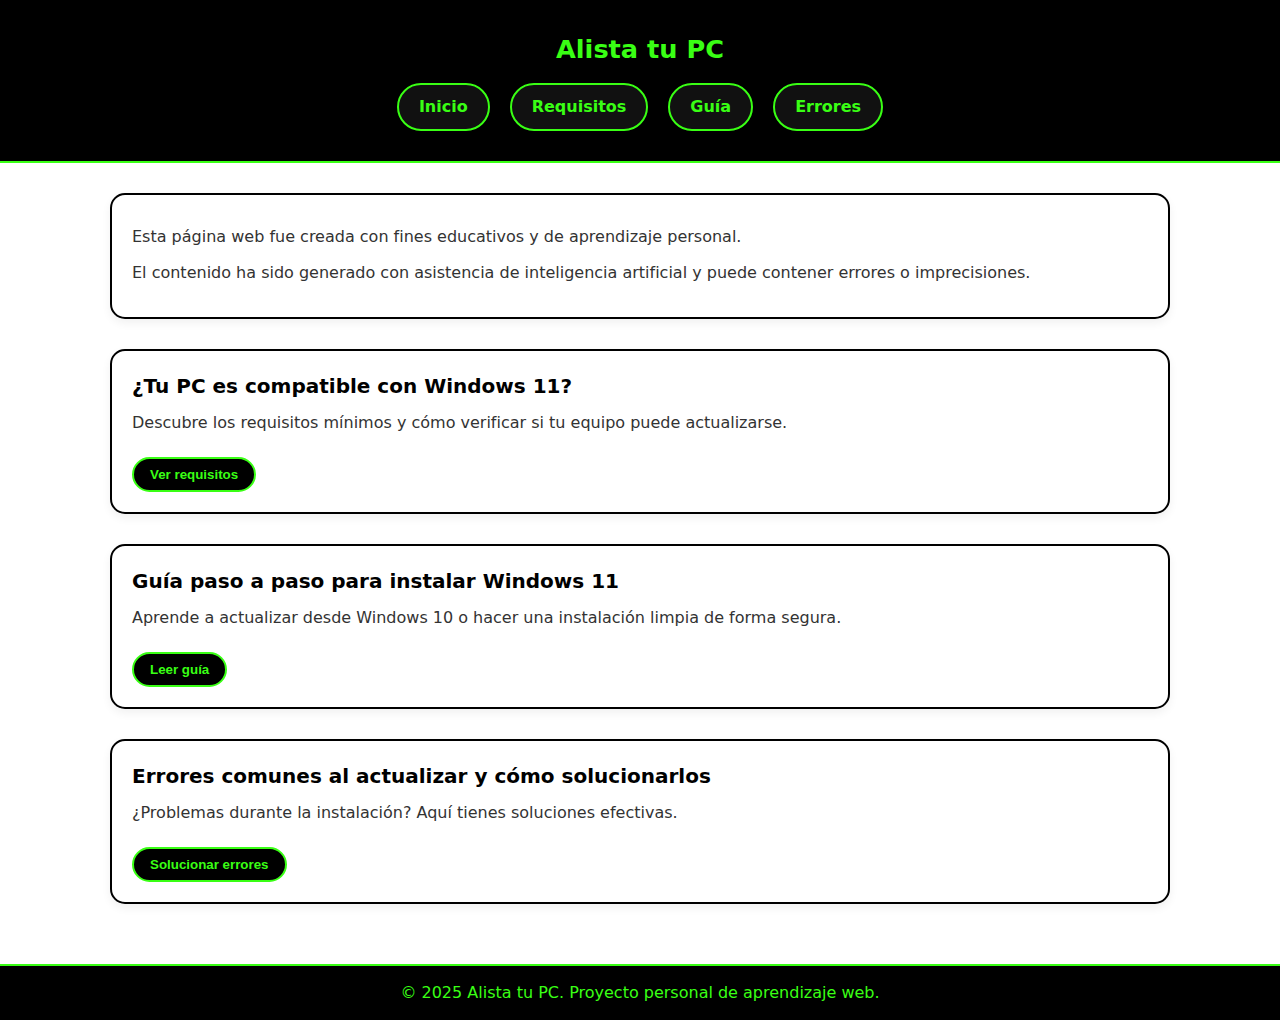
<file: index.html>
<!DOCTYPE html>
<html lang="es">
<head>
  <meta charset="UTF-8" />
  <meta name="viewport" content="width=device-width, initial-scale=1.0"/>
  <title>Alista tu PC</title>
  <meta name="description" content="Guía práctica para preparar tu PC e instalar Windows 11. Proyecto educativo." />
  <link rel="icon" href="favicon.png" />
  <link rel="stylesheet" href="style.css" />
</head>
<body>

  <header>
    <div class="header-inner">
      <h1>Alista tu PC</h1>
      <nav>
        <ul>
          <li><a id="btn-inicio" href="#" role="button">Inicio</a></li>
          <li><a href="#requisitos">Requisitos</a></li>
          <li><a href="#guia">Guía</a></li>
          <li><a href="#errores">Errores</a></li>
        </ul>
      </nav>
    </div>
  </header>

  <main>
    <section class="articulo" id="inicio" aria-hidden="true">
      <h2 id="saludo"></h2>
      <p>Esta página web fue creada con fines educativos y de aprendizaje personal.</p>
      <p>El contenido ha sido generado con asistencia de inteligencia artificial y puede contener errores o imprecisiones.</p>
    </section>

    <section class="articulo" id="requisitos">
      <h2>¿Tu PC es compatible con Windows 11?</h2>
      <p>Descubre los requisitos mínimos y cómo verificar si tu equipo puede actualizarse.</p>
      <button class="cta" id="btn-requisitos" aria-controls="detalle-requisitos" aria-expanded="false">Ver requisitos</button>
      <div class="detalle" id="detalle-requisitos" hidden>
        <p><strong>Requisitos mínimos:</strong> CPU 1 GHz (2+ núcleos), 4 GB de RAM, 64 GB de almacenamiento, TPM 2.0, UEFI con arranque seguro, DirectX 12/WDDM 2.0.</p>
        <p><strong>Verificación:</strong> Usa PC Health Check o Configuración → Sistema → Acerca de.</p>
      </div>
    </section>

    <section class="articulo" id="guia">
      <h2>Guía paso a paso para instalar Windows 11</h2>
      <p>Aprende a actualizar desde Windows 10 o hacer una instalación limpia de forma segura.</p>
      <button class="cta" id="btn-guia" aria-controls="detalle-guia" aria-expanded="false">Leer guía</button>
      <div class="detalle" id="detalle-guia" hidden>
        <p><strong>1. Verificar requisitos:</strong> Comprueba CPU, RAM, almacenamiento, TPM 2.0, UEFI, DirectX 12, pantalla HD, Internet y cuenta Microsoft.</p>
        <p><strong>2. Hacer copia de seguridad:</strong> Respalda archivos y configuraciones en OneDrive, Google Drive o disco externo.</p>
        <p><strong>3. Elegir método de instalación:</strong> Actualiza desde Windows 10, usa el Asistente de Windows 11 o prepara un USB booteable.</p>
        <p><strong>4. Crear USB booteable:</strong> Descarga la Herramienta de creación de medios, conecta USB de ≥ 8 GB y sigue los pasos.</p>
        <p><strong>5. Arrancar desde USB:</strong> Entra en BIOS/UEFI, elige USB como primer dispositivo de arranque y reinicia.</p>
        <p><strong>6. Seguir asistente:</strong> Haz clic en “Instalar ahora”, omite clave, selecciona edición, acepta términos y elige “Personalizada” para instalación limpia.</p>
        <p><strong>7. Configuración inicial:</strong> Conéctate a la red, inicia sesión con cuenta Microsoft, configura PIN/Windows Hello y ajustes de privacidad.</p>
        <p><strong>8. Activar Windows 11:</strong> Ve a Configuración → Activación e introduce tu clave de producto para desbloquear todas las funciones.</p>
      </div>
    </section>

    <section class="articulo" id="errores">
      <h2>Errores comunes al actualizar y cómo solucionarlos</h2>
      <p>¿Problemas durante la instalación? Aquí tienes soluciones efectivas.</p>
      <button class="cta" id="btn-errores" aria-controls="detalle-errores" aria-expanded="false">Solucionar errores</button>
      <div class="detalle" id="detalle-errores" hidden>
        <p><strong>TPM:</strong> Actívalo en BIOS/UEFI bajo “Seguridad”.</p>
        <p><strong>CPU no soportada:</strong> Revisa la lista oficial o actualiza tu procesador.</p>
        <p><strong>Espacio insuficiente:</strong> Elimina temporales o usa la herramienta de limpieza de disco.</p>
        <p><strong>Instalación atascada:</strong> Reinicia y prueba de nuevo con un USB de instalación.</p>
      </div>
    </section>
  </main>

  <footer>
    <p>&copy; 2025 Alista tu PC. Proyecto personal de aprendizaje web.</p>
  </footer>

  <script src="script.js"></script>
</body>
</html>
</file>
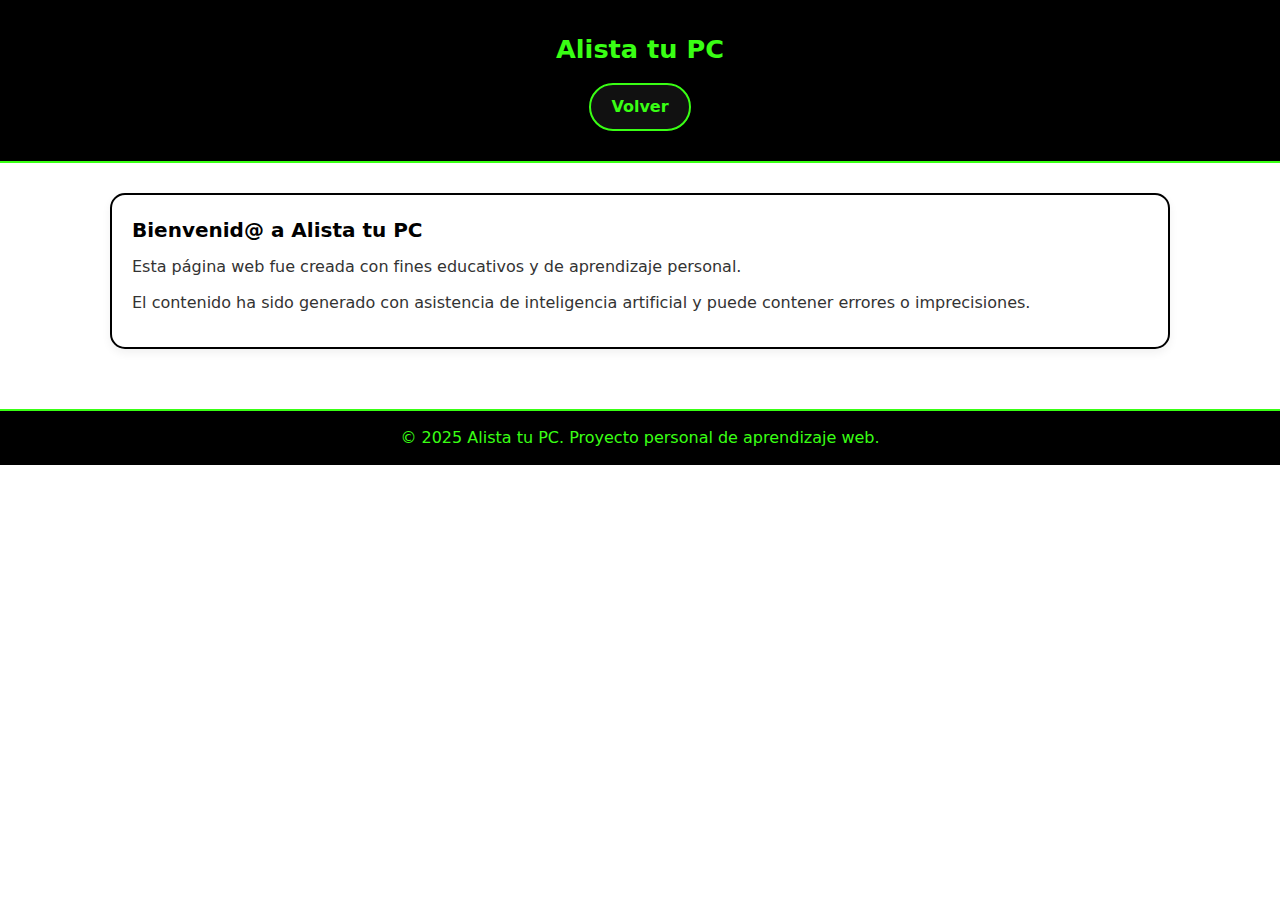
<file: bienvenido.html>
<!DOCTYPE html>
<html lang="es">
<head>
  <meta charset="UTF-8" />
  <meta name="viewport" content="width=device-width, initial-scale=1.0"/>
  <title>Bienvenid@ — Alista tu PC</title>
  <meta name="description" content="Bienvenid@ a Alista tu PC. Introducción y objetivo del proyecto." />
  <link rel="icon" href="favicon.png" />
  <link rel="stylesheet" href="style.css" />
</head>
<body>

  <header>
    <div class="header-inner">
      <h1>Alista tu PC</h1>
      <nav aria-label="Menú principal">
        <ul>
          <li><a href="index.html">Volver</a></li>
        </ul>
      </nav>
    </div>
  </header>

  <main>
    <section class="articulo">
      <h2>Bienvenid@ a Alista tu PC</h2>
      <p>Esta página web fue creada con fines educativos y de aprendizaje personal.</p>
      <p>El contenido ha sido generado con asistencia de inteligencia artificial y puede contener errores o imprecisiones.</p>
    </section>
  </main>

  <footer>
    <p>&copy; 2025 Alista tu PC. Proyecto personal de aprendizaje web.</p>
  </footer>
  
<link rel="stylesheet" href="style.css" />
</body>
</file>
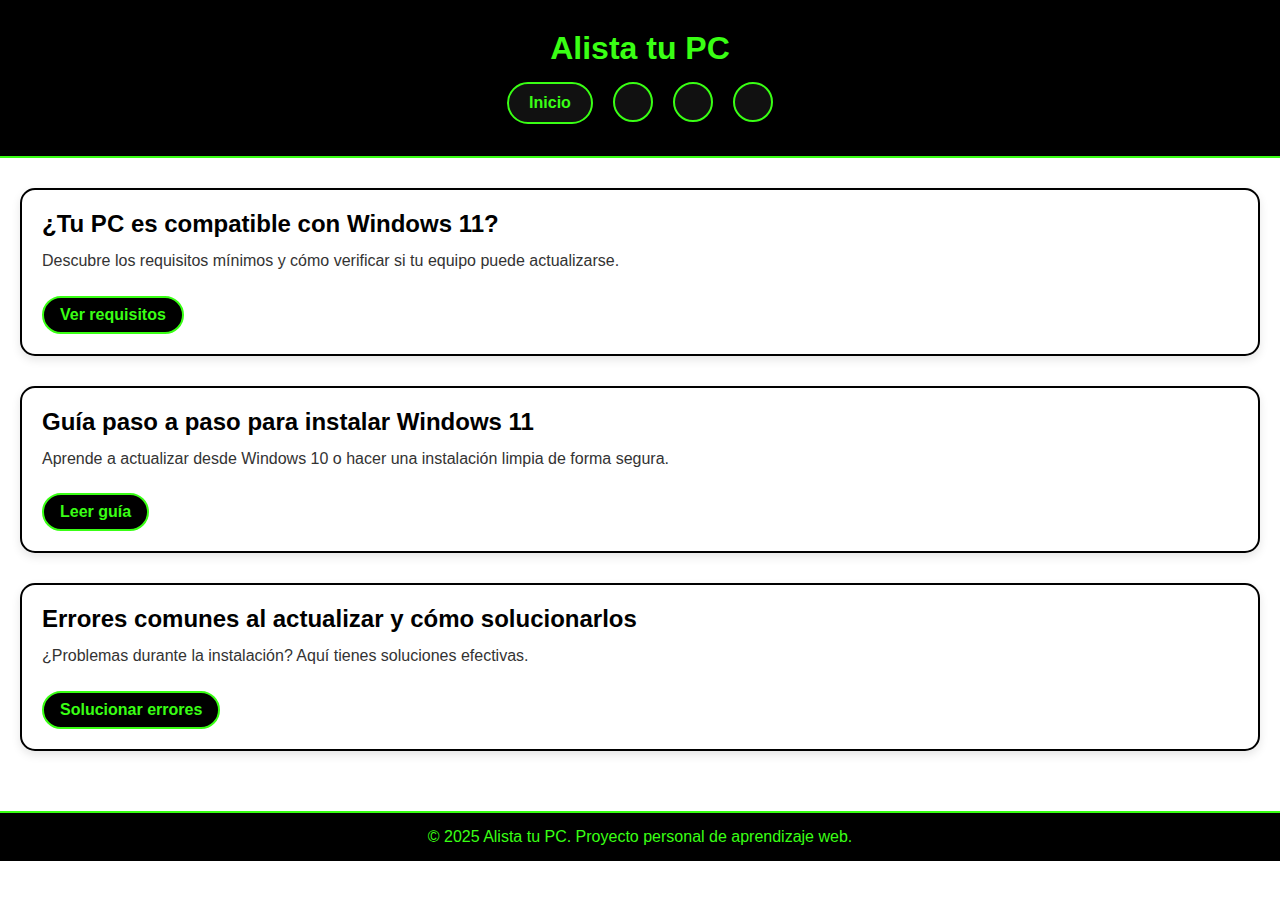
<file: index 3.html>
<!DOCTYPE html>
<html lang="es">
<head>
  <meta charset="UTF-8" />
  <meta name="viewport" content="width=device-width, initial-scale=1.0"/>
  <title>Alista tu PC</title>
  <style>
    /* Reset y tipografía */
    * {
      box-sizing: border-box;
      margin: 0;
      padding: 0;
    }
    body {
      font-family: 'Segoe UI', sans-serif;
      background-color: #fff;
      color: #111;
    }

    /* Header y navegación */
    header {
      background-color: #000;
      color: #39ff14;
      padding: 30px 20px;
      text-align: center;
      border-bottom: 2px solid #39ff14;
    }
    nav ul {
      list-style: none;
      display: flex;
      justify-content: center;
      gap: 20px;
      margin-top: 15px;
    }
    /* Botones de navegación */
    nav a {
      display: inline-block;
      background-color: #111;
      color: #39ff14;
      text-decoration: none;
      font-weight: bold;
      padding: 10px 20px;
      border: 2px solid #39ff14;
      border-radius: 25px;
      transition: background-color 0.3s, color 0.3s;
    }
    nav a:hover {
      background-color: #39ff14;
      color: #000;
    }
    /* Botones vacíos para futuros íconos */
    nav a.icon-btn {
      padding: 0;
      width: 40px;
      height: 40px;
      border-radius: 50%;
      font-size: 0;
      display: inline-flex;
      align-items: center;
      justify-content: center;
    }

    /* Main y artículos */
    main {
      padding: 30px 20px;
    }
    .articulo {
      background-color: #fff;
      border: 2px solid #000;
      margin-bottom: 30px;
      padding: 20px;
      border-radius: 15px;
      box-shadow: 0 4px 10px rgba(0,0,0,0.1);
    }
    .articulo h2 {
      color: #000;
      margin-bottom: 10px;
    }
    .articulo p {
      color: #333;
      line-height: 1.6;
      margin-bottom: 12px;
    }
    .articulo a {
      display: inline-block;
      margin-top: 10px;
      background-color: #000;
      color: #39ff14;
      padding: 8px 16px;
      border-radius: 20px;
      text-decoration: none;
      font-weight: bold;
      border: 2px solid #39ff14;
      transition: background-color 0.3s, color 0.3s;
    }
    .articulo a:hover {
      background-color: #39ff14;
      color: #000;
    }
    .detalle {
      display: none;
      background-color: #f9f9f9;
      margin-top: 15px;
      padding: 15px;
      border-left: 4px solid #39ff14;
      border-radius: 10px;
      color: #222;
    }

    /* Sección de bienvenida oculta por defecto */
    #inicio {
      display: none;
    }

    /* Footer */
    footer {
      background-color: #000;
      color: #39ff14;
      text-align: center;
      padding: 15px;
      border-top: 2px solid #39ff14;
    }
  </style>
</head>
<body>

  <header>
    <h1>Alista tu PC</h1>
    <nav>
      <ul>
        <li><a id="btn-inicio">Inicio</a></li>
        <li><a href="#requisitos" class="icon-btn" id="nav-requisitos"></a></li>
        <li><a href="#guia" class="icon-btn" id="nav-guia"></a></li>
        <li><a href="#errores" class="icon-btn" id="nav-errores"></a></li>
      </ul>
    </nav>
  </header>

  <main>
    <section class="articulo" id="inicio">
      <h2 id="saludo"></h2>
      <p>Esta página web fue creada con fines educativos y de aprendizaje personal.</p>
      <p>El contenido ha sido generado con asistencia de inteligencia artificial y puede contener errores o imprecisiones.</p>
    </section>

    <section class="articulo" id="requisitos">
      <h2>¿Tu PC es compatible con Windows 11?</h2>
      <p>Descubre los requisitos mínimos y cómo verificar si tu equipo puede actualizarse.</p>
      <a id="btn-requisitos">Ver requisitos</a>
      <div class="detalle" id="detalle-requisitos">
        <p><strong>Requisitos mínimos:</strong> CPU 1 GHz (2+ núcleos), 4 GB de RAM, 64 GB de almacenamiento, TPM 2.0, UEFI con arranque seguro, DirectX 12/WDDM 2.0.</p>
        <p><strong>Verificación:</strong> Usa PC Health Check o Configuración → Sistema → Acerca de.</p>
      </div>
    </section>

    <section class="articulo" id="guia">
      <h2>Guía paso a paso para instalar Windows 11</h2>
      <p>Aprende a actualizar desde Windows 10 o hacer una instalación limpia de forma segura.</p>
      <a id="btn-guia">Leer guía</a>
      <div class="detalle" id="detalle-guia">
        <p><strong>1. Verificar requisitos:</strong> Comprueba CPU, RAM, almacenamiento, TPM 2.0, UEFI, DirectX 12, pantalla HD, Internet y cuenta Microsoft.</p>
        <p><strong>2. Hacer copia de seguridad:</strong> Respalda archivos y configuraciones en OneDrive, Google Drive o disco externo.</p>
        <p><strong>3. Elegir método de instalación:</strong> Actualiza desde Windows 10, usa el Asistente de Windows 11 o prepara un USB booteable.</p>
        <p><strong>4. Crear USB booteable:</strong> Descarga la Herramienta de creación de medios, conecta USB de ≥ 8 GB y sigue los pasos.</p>
        <p><strong>5. Arrancar desde USB:</strong> Entra en BIOS/UEFI, elige USB como primer dispositivo de arranque y reinicia.</p>
        <p><strong>6. Seguir asistente:</strong> Haz clic en “Instalar ahora”, omite clave, selecciona edición, acepta términos y elige “Personalizada” para instalación limpia.</p>
        <p><strong>7. Configuración inicial:</strong> Conéctate a la red, inicia sesión con cuenta Microsoft, configura PIN/Windows Hello y ajustes de privacidad.</p>
        <p><strong>8. Activar Windows 11:</strong> Ve a Configuración → Activación e introduce tu clave de producto para desbloquear todas las funciones.</p>
      </div>
    </section>

    <section class="articulo" id="errores">
      <h2>Errores comunes al actualizar y cómo solucionarlos</h2>
      <p>¿Problemas durante la instalación? Aquí tienes soluciones efectivas.</p>
      <a id="btn-errores">Solucionar errores</a>
      <div class="detalle" id="detalle-errores">
        <p><strong>TPM:</strong> Actívalo en BIOS/UEFI bajo “Seguridad”.</p>
        <p><strong>CPU no soportada:</strong> Revisa la lista oficial o actualiza tu procesador.</p>
        <p><strong>Espacio insuficiente:</strong> Elimina temporales o usa la herramienta de limpieza de disco.</p>
        <p><strong>Instalación atascada:</strong> Reinicia y prueba de nuevo con un USB de instalación.</p>
      </div>
    </section>
  </main>

  <footer>
    <p>&copy; 2025 Alista tu PC. Proyecto personal de aprendizaje web.</p>
  </footer>

  <script>
    // Saludo inclusivo según género
    const generoUsuario = 'neutro'; // 'masculino', 'femenino' o 'neutro'
    const saludoEl = document.getElementById('saludo');
    if (generoUsuario === 'masculino') {
      saludoEl.textContent = 'Bienvenido a Alista tu PC';
    } else if (generoUsuario === 'femenino') {
      saludoEl.textContent = 'Bienvenida a Alista tu PC';
    } else {
      saludoEl.textContent = 'Bienvenid@ a Alista tu PC';
    }

    // Toggle detalle en cada sección
    function toggle(idDetalle) {
      const el = document.getElementById(idDetalle);
      el.style.display = el.style.display === 'block' ? 'none' : 'block';
    }
    document.getElementById('btn-requisitos')
      .addEventListener('click', () => toggle('detalle-requisitos'));
    document.getElementById('btn-guia')
      .addEventListener('click', () => toggle('detalle-guia'));
    document.getElementById('btn-errores')
      .addEventListener('click', () => toggle('detalle-errores'));

    // Toggle Inicio / Volver y mostrar/ocultar secciones
    const btnInicio = document.getElementById('btn-inicio');
    const bienvenida = document.getElementById('inicio');
    const windowsSections = [
      document.getElementById('requisitos'),
      document.getElementById('guia'),
      document.getElementById('errores')
    ];
    btnInicio.addEventListener('click', () => {
      const isVisible = bienvenida.style.display === 'block';
      if (!isVisible) {
        bienvenida.style.display = 'block';
        windowsSections.forEach(sec => sec.style.display = 'none');
        btnInicio.textContent = '🔙 Volver';
      } else {
        bienvenida.style.display = 'none';
        windowsSections.forEach(sec => sec.style.display = 'block');
        btnInicio.textContent = 'Inicio';
      }
    });
  </script>
</body>
</html>
</file>
<file: style.css>
/* Reset y tipografía */
* { box-sizing: border-box; margin: 0; padding: 0; }
body {
  font-family: 'Segoe UI', system-ui, -apple-system, "Helvetica Neue", Arial;
  background-color: #fff;
  color: #111;
  line-height: 1.5;
}

/* Header */
header {
  background-color: #000;
  color: #39ff14;
  padding: 30px 20px;
  border-bottom: 2px solid #39ff14;
}
.header-inner { max-width: 1100px; margin: 0 auto; text-align: center; }
header h1 { margin-bottom: 10px; font-size: 1.6rem; }

/* Navegación */
nav ul { list-style: none; display: flex; justify-content: center; gap: 20px; margin-top: 15px; padding: 0; flex-wrap: wrap; }
nav a {
  display: inline-block;
  background-color: #111;
  color: #39ff14;
  text-decoration: none;
  font-weight: bold;
  padding: 10px 20px;
  border: 2px solid #39ff14;
  border-radius: 25px;
  transition: background-color 0.2s, color 0.2s, transform 0.12s;
}
nav a:hover, nav a:focus { background-color: #39ff14; color: #000; transform: translateY(-2px); outline: none; }

/* Main y artículos */
main { max-width: 1100px; margin: 0 auto; padding: 30px 20px; }
.articulo {
  background-color: #fff;
  border: 2px solid #000;
  margin-bottom: 30px;
  padding: 20px;
  border-radius: 15px;
  box-shadow: 0 4px 10px rgba(0,0,0,0.06);
}
.articulo h2 { color: #000; margin-bottom: 10px; font-size: 1.25rem; }
.articulo p { color: #333; margin-bottom: 12px; }

/* CTA buttons inside articles */
.cta {
  display: inline-block;
  margin-top: 10px;
  background-color: #000;
  color: #39ff14;
  padding: 8px 16px;
  border-radius: 20px;
  text-decoration: none;
  font-weight: bold;
  border: 2px solid #39ff14;
  cursor: pointer;
}
.cta:hover, .cta:focus { background-color: #39ff14; color: #000; transform: translateY(-2px); outline: none; }

/* Detalles colapsables */
.detalle {
  display: block; /* usamos atributo hidden + JS para accesibilidad */
  background-color: #f9f9f9;
  margin-top: 15px;
  padding: 15px;
  border-left: 4px solid #39ff14;
  border-radius: 10px;
  color: #222;
}

/* Footer */
footer {
  background-color: #000;
  color: #39ff14;
  text-align: center;
  padding: 15px;
  border-top: 2px solid #39ff14;
}

/* Estados cuando el detalle está oculto (hidden) */
.detalle[hidden] { display: none; }

/* Responsive pequeño */
@media (max-width: 520px) {
  nav ul { gap: 10px; }
  nav a { padding: 8px 12px; border-radius: 18px; }
  .header-inner { padding: 0 12px; }
}
/* ...tus estilos generales... */

/* ...estilos del header, nav, main, artículos, botones, etc... */

/* === Transición suave al cargar bienvenido.html === */
.page-enter--start {
  --enter-bg: #000;
  --enter-color: #fff;
  background-color: var(--enter-bg);
  color: var(--enter-color);
  transform: translateY(6px);
  opacity: 0;
  transition: opacity 600ms cubic-bezier(.2,.9,.3,1), transform 600ms cubic-bezier(.2,.9,.3,1);
}

.page-enter--active {
  transform: translateY(0);
  opacity: 1;
  background-color: transparent;
  color: inherit;
}
.page-enter--start {
  --enter-bg: #000;
  --enter-color: #fff;
  background-color: var(--enter-bg);
  color: var(--enter-color);
  transform: translateY(6px);
  opacity: 0;
  transition: opacity 600ms cubic-bezier(.2,.9,.3,1), transform 600ms cubic-bezier(.2,.9,.3,1);
}

.page-enter--active {
  transform: translateY(0);
  opacity: 1;
  background-color: transparent;
  color: inherit;
}
</file>
